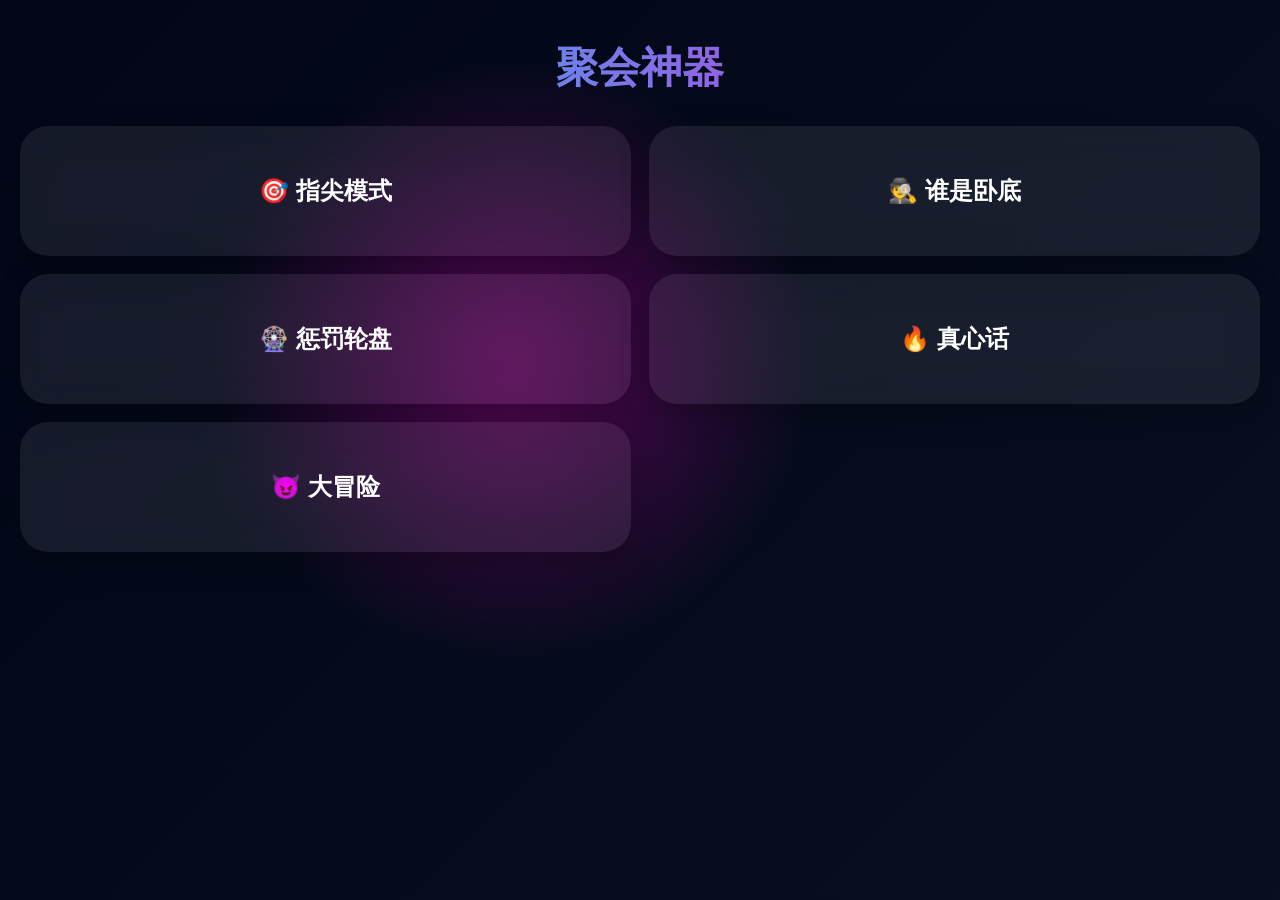
<file: index.html>
<!DOCTYPE html>
<html lang="zh-CN">
<head>
<meta charset="UTF-8">
<meta name="viewport" content="width=device-width, initial-scale=1.0">
<title>聚会神器 v2</title>

<style>

*{
margin:0;
padding:0;
box-sizing:border-box;
-webkit-tap-highlight-color:transparent;
}

body{

font-family:
-apple-system,
BlinkMacSystemFont,
"Segoe UI",
sans-serif;

color:white;

min-height:100vh;

overflow-x:hidden;

background:
radial-gradient(circle at 20% 20%, #ff00cc55, transparent 300px),
radial-gradient(circle at 80% 80%, #00ccff55, transparent 300px),
linear-gradient(135deg,#020617,#0f172a);

background-size:200% 200%;

animation:bgMove 10s infinite alternate;

}

@keyframes bgMove{

0%{
background-position:0% 50%;
}

100%{
background-position:100% 50%;
}

}

.container{
padding:20px;
}

.title{

font-size:42px;
font-weight:900;

margin-top:20px;
margin-bottom:30px;

text-align:center;

background:linear-gradient(90deg,#00e5ff,#ff00cc);
background-clip: text;
-webkit-background-clip:text;
-webkit-text-fill-color:transparent;

}

.grid{

display:grid;

grid-template-columns:1fr 1fr;

gap:18px;

}

.card{

height:130px;

border-radius:28px;

background:rgba(255,255,255,.08);

backdrop-filter:blur(20px);

display:flex;

justify-content:center;
align-items:center;

font-size:24px;
font-weight:900;

box-shadow:
0 10px 30px rgba(0,0,0,.25);

transition:.25s;

}

.card:active{
transform:scale(.96);
}

.page{

display:none;

position:fixed;

inset:0;

z-index:999;

padding:20px;

overflow:auto;

background:
radial-gradient(circle at 20% 20%, #ff00cc55, transparent 300px),
radial-gradient(circle at 80% 80%, #00ccff55, transparent 300px),
linear-gradient(135deg,#020617,#0f172a);

background-size:200% 200%;

animation:bgMove 10s infinite alternate;

}

.back{

width:60px;
height:60px;

border:none;
border-radius:50%;

background:#ef4444;

color:white;

font-size:30px;
font-weight:900;

}

.page h2{

margin-top:20px;
margin-bottom:20px;

font-size:36px;

}

.big-btn{

width:100%;
height:70px;

border:none;
border-radius:999px;

font-size:28px;
font-weight:900;

color:white;

background:linear-gradient(90deg,#00e5ff,#8b5cf6);

margin-top:20px;

}

/* 指尖 */

.finger-area{

position:fixed;
inset:0;

touch-action:none;

}

.start-btn{

position:fixed;

left:50%;
top:50%;

transform:translate(-50%,-50%);

width:240px;
height:90px;

border:none;
border-radius:999px;

background:#22c55e;

color:white;

font-size:40px;
font-weight:900;

z-index:99999;

box-shadow:
0 0 40px rgba(34,197,94,.45);

}

.finger-dot{

position:absolute;

width:90px;
height:90px;

border-radius:50%;

display:flex;
justify-content:center;
align-items:center;

font-size:30px;
font-weight:900;

color:white;

border:4px solid white;

transform:translate(-50%,-50%);

}

.winner{

animation:pulse .35s infinite alternate;

}

@keyframes pulse{

from{
transform:translate(-50%,-50%) scale(1);
}

to{
transform:translate(-50%,-50%) scale(1.3);
}

}

/* 卧底 */

.select{

width:100%;
height:60px;

border:none;
border-radius:18px;

padding:0 20px;

font-size:20px;

margin-bottom:20px;

}

.card-box{

margin-top:20px;

display:grid;
gap:16px;

}

.result-card{

padding:20px;

border-radius:20px;

background:rgba(255,255,255,.08);

backdrop-filter:blur(20px);

font-size:24px;

text-align:center;

}

/* 转盘 */

.wheel-wrap{

display:flex;
justify-content:center;
align-items:center;

margin-top:30px;

}

.wheel{

width:320px;
height:320px;

border-radius:50%;

border:10px solid white;

position:relative;

transition:5s cubic-bezier(.15,.85,.2,1);

background:
conic-gradient(
#ff4d8d 0deg 60deg,
#00e5ff 60deg 120deg,
#22c55e 120deg 180deg,
#f59e0b 180deg 240deg,
#8b5cf6 240deg 300deg,
#ef4444 300deg 360deg
);

}

.pointer{

position:absolute;

top:-20px;
left:50%;

transform:translateX(-50%);

width:0;
height:0;

border-left:20px solid transparent;
border-right:20px solid transparent;
border-bottom:40px solid white;

}

.truth-box{

margin-top:30px;

padding:24px;

border-radius:24px;

background:rgba(255,255,255,.08);

font-size:28px;

line-height:1.6;

text-align:center;

backdrop-filter:blur(20px);

}

</style>
</head>

<body>

<div class="container">

<div class="title">
聚会神器
</div>

<div class="grid">

<div class="card"
onclick="openPage('fingerPage')">
🎯 指尖模式
</div>

<div class="card"
onclick="openPage('undercoverPage')">
🕵 谁是卧底
</div>

<div class="card"
onclick="openPage('wheelPage')">
🎡 惩罚轮盘
</div>

<div class="card"
onclick="openPage('truthPage')">
🔥 真心话
</div>

<div class="card"
onclick="openPage('darePage')">
😈 大冒险
</div>

</div>

</div>

<!-- 指尖 -->

<div class="page"
id="fingerPage">

<button class="back"
onclick="closePage('fingerPage')">
×
</button>

<div class="finger-area"
id="fingerArea">
</div>

<button class="start-btn"
id="startBtn">
START
</button>

</div>

<!-- 卧底 -->

<div class="page"
id="undercoverPage">

<button class="back"
onclick="closePage('undercoverPage')">
×
</button>

<h2>谁是卧底</h2>

<select
class="select"
id="playerCount">

<option value="5">5人</option>
<option value="6">6人</option>
<option value="7">7人</option>
<option value="8">8人</option>
<option value="9">9人</option>
<option value="10">10人</option>

</select>

<button class="big-btn"
onclick="startUndercover()">
开始随机词语
</button>

<div class="card-box"
id="undercoverResult">
</div>

</div>

<!-- 转盘 -->

<div class="page"
id="wheelPage">

<button class="back"
onclick="closePage('wheelPage')">
×
</button>

<h2>惩罚轮盘</h2>

<div class="wheel-wrap">

<div class="pointer">
</div>

<div class="wheel"
id="wheel">
</div>

</div>

<button class="big-btn"
onclick="spinWheel()">
开始旋转
</button>

<div class="truth-box"
id="wheelResult">
点击开始
</div>

</div>

<!-- 真心话 -->

<div class="page"
id="truthPage">

<button class="back"
onclick="closePage('truthPage')">
×
</button>

<h2>真心话</h2>

<button class="big-btn"
onclick="randomTruth()">
随机抽题
</button>

<div class="truth-box"
id="truthText">

点击按钮开始

</div>

</div>

<!-- 大冒险 -->

<div class="page"
id="darePage">

<button class="back"
onclick="closePage('darePage')">
×
</button>

<h2>大冒险</h2>

<button class="big-btn"
onclick="randomDare()">

随机抽取

</button>

<div class="truth-box"
id="dareText">

点击按钮开始

</div>

</div>

<script>

/* 页面 */

function openPage(id){

document.getElementById(id)
.style.display="block";

}

function closePage(id){

document.getElementById(id)
.style.display="none";

}

/* 指尖 */

const fingerArea =
document.getElementById(
"fingerArea"
);

const startBtn =
document.getElementById(
"startBtn"
);

const colors=[
"#00e5ff",
"#ff4d8d",
"#22c55e",
"#8b5cf6",
"#f59e0b"
];

const touches=new Map();

let winner=null;

function renderTouches(){

fingerArea
.querySelectorAll(".finger-dot")
.forEach(el=>el.remove());

Array.from(
touches.values()
).forEach((touch,index)=>{

const dot=
document.createElement("div");

dot.className="finger-dot";

if(winner===touch.id){

dot.classList.add("winner");

}

dot.style.left=
touch.x+"px";

dot.style.top=
touch.y+"px";

dot.style.background=
colors[index%colors.length];

dot.innerText=index+1;

fingerArea.appendChild(dot);

});

}

function updateTouches(e){

Array.from(e.touches)
.forEach(t=>{

touches.set(
t.identifier,
{
id:t.identifier,
x:t.clientX,
y:t.clientY
}
);

});

renderTouches();

}

fingerArea.addEventListener(
"touchstart",
updateTouches
);

fingerArea.addEventListener(
"touchmove",
updateTouches
);

fingerArea.addEventListener(
"touchend",
e=>{

touches.clear();

Array.from(e.touches)
.forEach(t=>{

touches.set(
t.identifier,
{
id:t.identifier,
x:t.clientX,
y:t.clientY
}
);

});

renderTouches();

}
);

startBtn.addEventListener(
"touchstart",
()=>{

if(touches.size===0)return;

startBtn.style.background=
"#ef4444";

const ids=
Array.from(
touches.keys()
);

let count=0;

const timer=
setInterval(()=>{

winner=
ids[
Math.floor(
Math.random()*ids.length
)
];

renderTouches();

count++;

if(count>=30){

clearInterval(timer);

startBtn.style.background=
"#22c55e";

}

},100);

}
);

/* 卧底 */

const words=[

["葡萄","提子"],["橙子","橘子"],["面包","蛋糕"],["油条","麻花"],["白菜","生菜"],
["辣椒","芥末"],["小笼包","灌汤包"],["汉堡","肉夹馍"],["牛奶","豆浆"],["薯片","饼干"],
["酸菜鱼","水煮鱼"],["果粒橙","鲜橙多"],["大白兔","金丝猴"],["螺蛳粉","臭豆腐"],["叉烧包","肉包"],
["披萨","意面"],["寿司","泡菜"],["芒果","榴莲"],["西瓜","哈密瓜"],["绿茶","龙井"],
["可乐","雪碧"],["馄饨","饺子"],["腊肉","培根"],["牛肉干","猪肉脯"],["火锅","烤肉"],
["爆米花","棉花糖"],["八宝粥","黑米粥"],["银耳","燕窝"],["麦芽糖","棒棒糖"],["口香糖","木糖醇"],
["红豆","绿豆"],["燕麦","糙米"],["泡芙","蛋挞"],["卤味","烧烤"],["椰子","菠萝"],
["奶酪","奶油"],["米酒","黄酒"],["手抓饼","煎饼"],["芋圆","汤圆"],["杏仁","腰果"],
["纸巾","手帕"],["唇膏","口红"],["枕头","抱枕"],["水盆","水桶"],["手机","座机"],
["牙刷","牙膏"],["毛巾","浴巾"],["筷子","勺子"],["雨伞","雨衣"],["拖鞋","皮鞋"],
["梳子","卷发棒"],["肥皂","香皂"],["台灯","落地灯"],["耳机","音箱"],["充电器","充电宝"],
["洗发水","护发素"],["洗面奶","沐浴露"],["壁纸","贴画"],["晨光","真彩"],["钢笔","中性笔"],
["风扇","空调"],["镜子","玻璃"],["棉被","毛毯"],["手表","手环"],["背包","手提包"],
["拖把","扫帚"],["暖手宝","热水袋"],["剪刀","美工刀"],["马克笔","水彩笔"],["玻璃杯","陶瓷杯"],
["晾衣架","晾衣绳"],["蚊香","驱蚊液"],["手套","袖套"],["行李箱","收纳箱"],["口罩","面纱"],
["窗帘","门帘"],["订书机","打孔器"],["棉袜","丝袜"],["搓澡巾","沐浴球"],["垃圾桶","收纳袋"],
["蝴蝶","蜜蜂"],["猫咪","小狗"],["海豚","海狮"],["玫瑰","月季"],["康乃馨","郁金香"],
["麻雀","乌鸦"],["老鹰","隼"],["金鱼","锦鲤"],["松树","柏树"],["荷花","睡莲"],
["蒲公英","满天星"],["蚯蚓","蜈蚣"],["企鹅","北极熊"],["梧桐","杨树"],["荔枝","龙眼"],
["蚂蚱","蟋蟀"],["鲸鱼","鲨鱼"],["仙人掌","仙人球"],["杜鹃","喜鹊"],["芦苇","茅草"],
["萤火虫","星星"],["稻谷","小麦"],["斑马","羚羊"],["绿萝","吊兰"],["螃蟹","虾"],
["山茶","牡丹"],["骆驼","牦牛"],["苔藓","青苔"],["知了","蝈蝈"],["银杏","枫树"],
["蜗牛","田螺"],["榴莲","菠萝蜜"],["燕子","麻雀"],["薄荷","艾草"],["绵羊","山羊"],
["鲨鱼","鳄鱼"],["桂花","茉莉"],["瓢虫","甲虫"],["水草","浮萍"],["猎豹","老虎"],
["作家","编剧"],["班主任","辅导员"],["警察","捕快"],["魔术师","魔法师"],["李白","杜甫"],
["包青天","狄仁杰"],["董永","许仙"],["赵敏","黄蓉"],["孟非","乐嘉"],["何炅","李维嘉"],
["甄子丹","李连杰"],["郭德纲","周立波"],["甄嬛传","红楼梦"],["蜘蛛侠","蝙蝠侠"],["双胞胎","龙凤胎"],
["富二代","高富帅"],["保安","保镖"],["学生","同学"],["新郎","未婚夫"],["化妆师","美容师"],
["厨师","面点师"],["护士","医生"],["司机","代驾"],["画家","漫画家"],["快递员","外卖员"],
["古装","汉服"],["婚纱","喜服"],["小品","话剧"],["神话","童话"],["漫威","DC"],
["杨过","令狐冲"],["歌手","主播"],["健身教练","私教"],["店长","店员"],["宇航员","飞行员"],
["模特","演员"],["导游","领队"],["棋手","牌手"],["消防员","武警"],["学霸","尖子生"],
["过山车","碰碰车"],["自行车","电动车"],["篮球","足球"],["钢琴","吉他"],["电梯","楼梯"],
["高铁","动车"],["爬山","徒步"],["游泳","潜水"],["羽毛球","乒乓球"],["长跑","短跑"],
["杭州","苏州"],["结婚","订婚"],["裸婚","闪婚"],["情人节","光棍节"],["作文","论文"],
["白天","傍晚"],["太阳","月亮"],["春雨","秋雨"],["滑雪","溜冰"],["瑜伽","普拉提"],
["打车","网约车"],["游轮","快艇"],["古装剧","仙侠剧"],["长跑","马拉松"],["仰卧起坐","俯卧撑"],
["露营","野餐"],["网购","实体店"],["午休","晚睡"],["素描","水彩"],["楷书","行书"],
["春游","秋游"],["自驾游","跟团游"],["存钱","理财"],["预习","复习"],["早操","体育课"],
["跳伞","蹦极"],["春联","福字"],["春运","小长假"],["午休","小憩"],["自驾游","房车旅行"]

];

function startUndercover(){

const box=
document.getElementById(
"undercoverResult"
);

box.innerHTML="";

const count=
Number(
document.getElementById(
"playerCount"
).value
);

const pair=
words[
Math.floor(
Math.random()*words.length
)
];

const undercoverCount=
count>=8?2:1;

const players=[];

for(let i=1;i<=count;i++){

players.push(i);

}

players.sort(()=>Math.random()-0.5);

for(let i=1;i<=count;i++){

const div=
document.createElement("div");

div.className="result-card";

const isUndercover=
players
.slice(0,undercoverCount)
.includes(i);

div.innerHTML=
`
玩家 ${i}
<br><br>
${isUndercover?pair[1]:pair[0]}
`;

box.appendChild(div);

}

}

/* 转盘 */

const punishments=[

"真心话",
"大冒险",

];

let rotateDeg=0;

function spinWheel(){

rotateDeg+=
3600+
Math.random()*360;

const wheel=
document.getElementById(
"wheel"
);

wheel.style.transform=
`rotate(${rotateDeg}deg)`;

setTimeout(()=>{

const index=
Math.floor(
Math.random()*punishments.length
);

document.getElementById(
"wheelResult"
).innerText=
punishments[index];

},5000);

}

/* 真心话 */

const truths=[

"你暗恋过谁？","你最尴尬的一次经历？","谈过几段恋爱？","初吻是什么时候？","有没有偷偷哭过？","有没有撒过很大的谎？","最讨厌在场哪个人？","偷偷翻看别人手机过吗？","有没有装过有钱人？","做过最沙雕的事？","有没有偷偷吐槽过朋友？","第一次谈恋爱几岁？","有没有被人表白拒绝过？","表白被拒是什么心情？","有没有偷偷喜欢在场的人？","存钱最多存了多少？","偷偷在背后说人坏话吗？","睡觉有没有磨牙打呼？","有没有偷看别人洗澡？","最丢人的一件往事？","手机里有没有私密照片？","有没有网恋奔现过？","网恋翻车经历？","偷偷收藏过什么奇葩东西？","有没有借钱不还过？","被别人借钱赖账过吗？","最怕什么小动物？","有没有装病逃课？","上学被罚站过几次？","考试有没有作弊？","作弊被抓过吗？","偷偷改过试卷分数？","理想型是什么样子？","有没有一见钟情过？","有没有脚踏两条船想法？","收到最奇葩礼物？","送出最后悔的礼物？","做过最败家的消费？","有没有暴饮暴食？","偷偷节食减肥过吗？","有没有怕黑不敢独自睡觉？","最怕什么鬼故事？","有没有在厕所吃过东西？","有没有随地吐过痰？","小时候偷拿家里钱吗？","偷拿过多少钱？","有没有暗恋老师？","被老师罚写检讨几次？","朋友圈屏蔽过谁？","分组屏蔽过好友吗？","有没有假装没看见熟人？","喝醉过吗？醉酒干过糗事？","有没有酒后乱说话？","手机壁纸藏什么小心思？","有没有存前任联系方式？","放不下前任吗？","因为什么和前任分手？","有没有无缝衔接恋爱？","最不能接受对象什么毛病？","有没有花痴盯着路人？","偷偷保存陌生人照片？","网购踩过最坑的货？","有没有半夜点外卖暴饮暴食？","最怕亲戚什么提问？","过年被催婚尴尬经历？","有没有整蛊捉弄朋友？","整蛊被报复过吗？","有没有撒谎请假出去玩？","撒谎被当场拆穿？","有没有偷偷追星花钱？","为偶像花过多少钱？","有没有幻想暴富生活？","如果暴富第一件事干啥？","有没有嫌弃过自己长相？","整容想法强烈吗？","有没有偷偷 p 图骗网友？","网聊用过假照片吗？","有没有和网友暧昧？","面基网友失望经历？","有没有怕虫子大喊大叫？","独处的时候怪癖是什么？","有没有自言自语？","做梦梦见过在场的人吗？","有没有睡觉说梦话？","有没有无意间听到别人八卦？","八卦过后乱传话吗？","有没有因为颜值偏心别人？","有没有嫉妒身边好朋友？","做过的亏心事是什么？","有没有乱扔垃圾被撞见？","公共场合出过洋相？","有没有喜欢吃奇怪搭配食物？","有没有害怕独处深夜？","有没有偷偷许愿实现过？","有没有骗过家人零花钱？","被父母发现撒谎挨打？","有没有吐槽过自己父母？","有没有临时放朋友鸽子？","放鸽子后找过什么借口？","有没有偷偷暗恋多年无果？","如果重来会追暗恋对象吗？","身上最不满意的部位？","有没有被陌生人搭讪？","搭讪结果怎么样？"

];

/*大冒险*/
const dares=[

"模仿猩猩10秒",

"给通讯录第5个人发“我想你了”",

"学猫叫20秒",

"唱一首歌",

"模仿老师讲课",

"做10个俯卧撑",

"现场跳舞15秒",

"模仿电视剧表白",

"对左边的人说土味情话",

"模仿机器人走路",

"做搞笑自拍",

"倒着说自己的名字",

"用方言介绍自己",

"模仿超模走秀",

"对空气深情告白",

"唱青藏高原",

"学鸭子走路",

"夸在场一个人",

"做鬼脸10秒",

"模仿奥特曼变身"

];
function randomTruth(){

const q=
truths[
Math.floor(
Math.random()*truths.length
)
];



document.getElementById(
"truthText"
).innerText=q;



}
function randomDare(){

const q=
dares[
Math.floor(
Math.random()*dares.length
)
];

document.getElementById(
"dareText"
).innerText=q;

}

</script>

</body>
</html>
</file>
